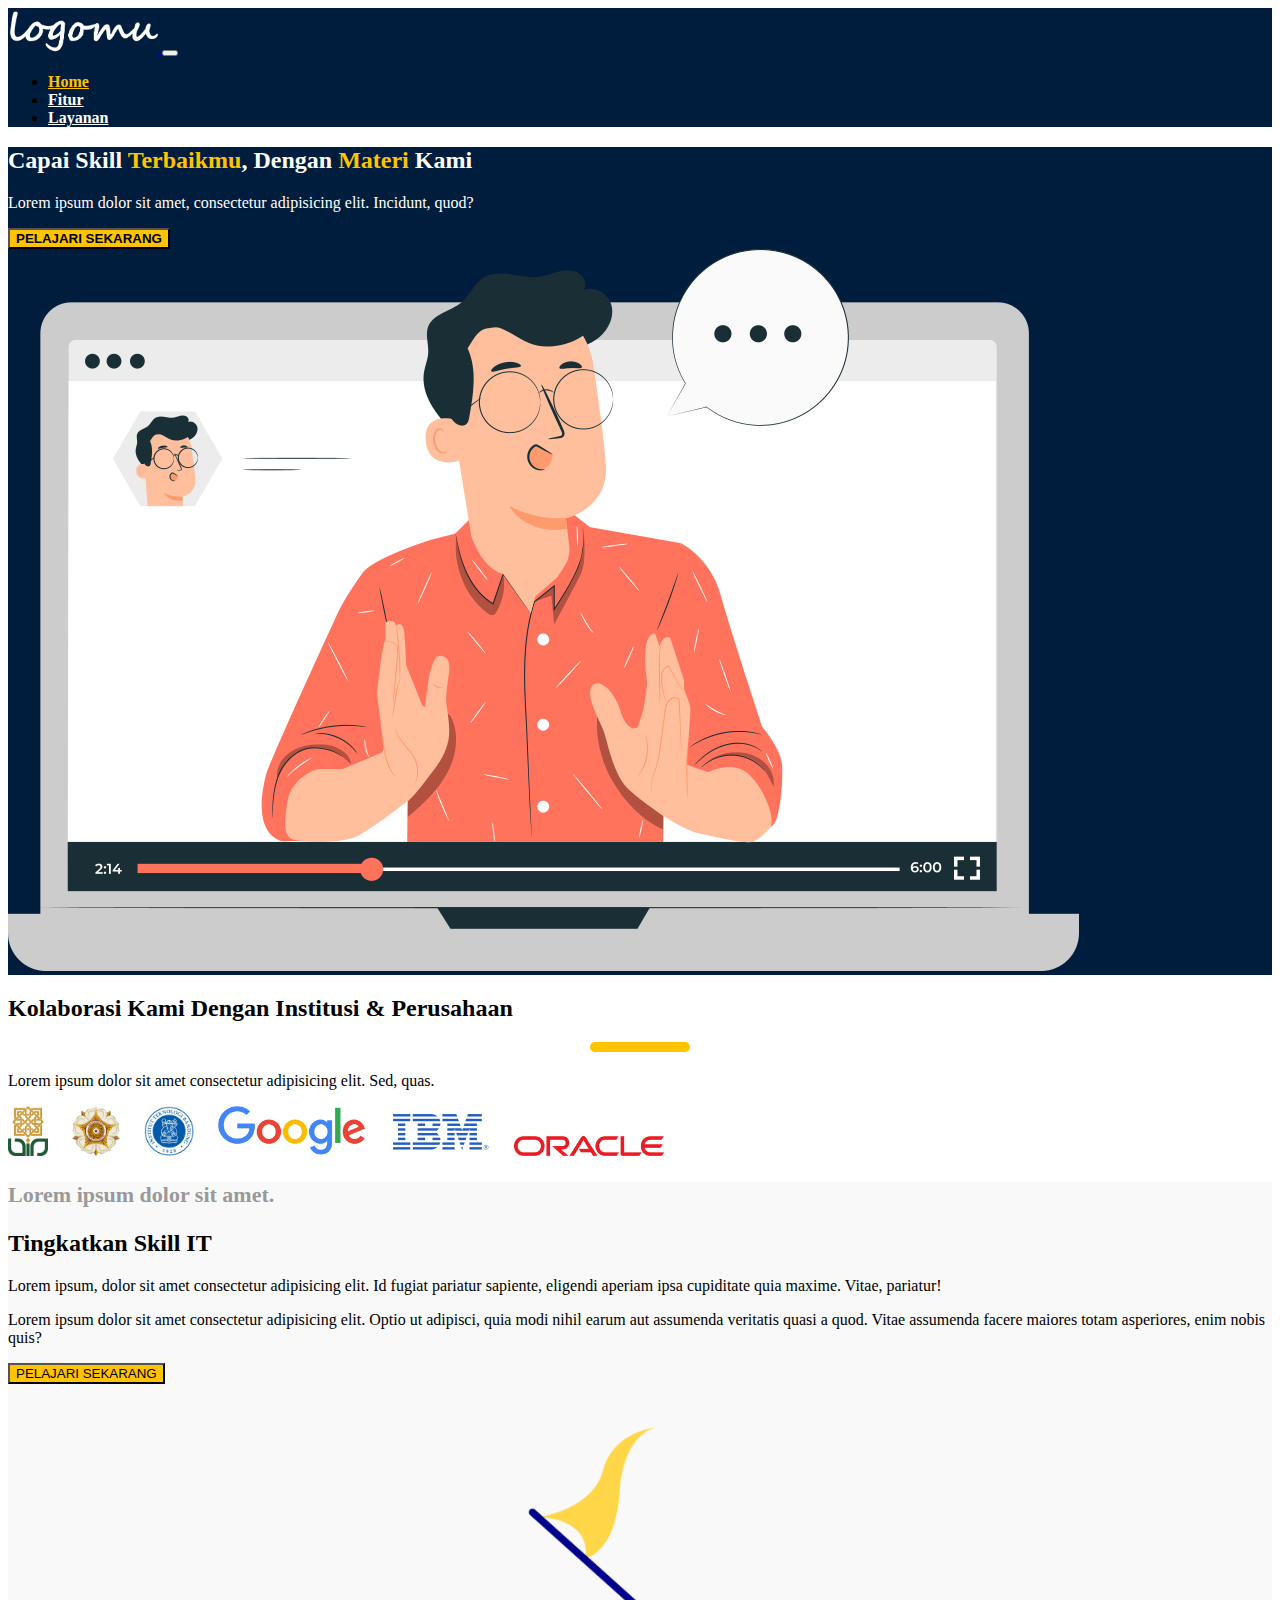
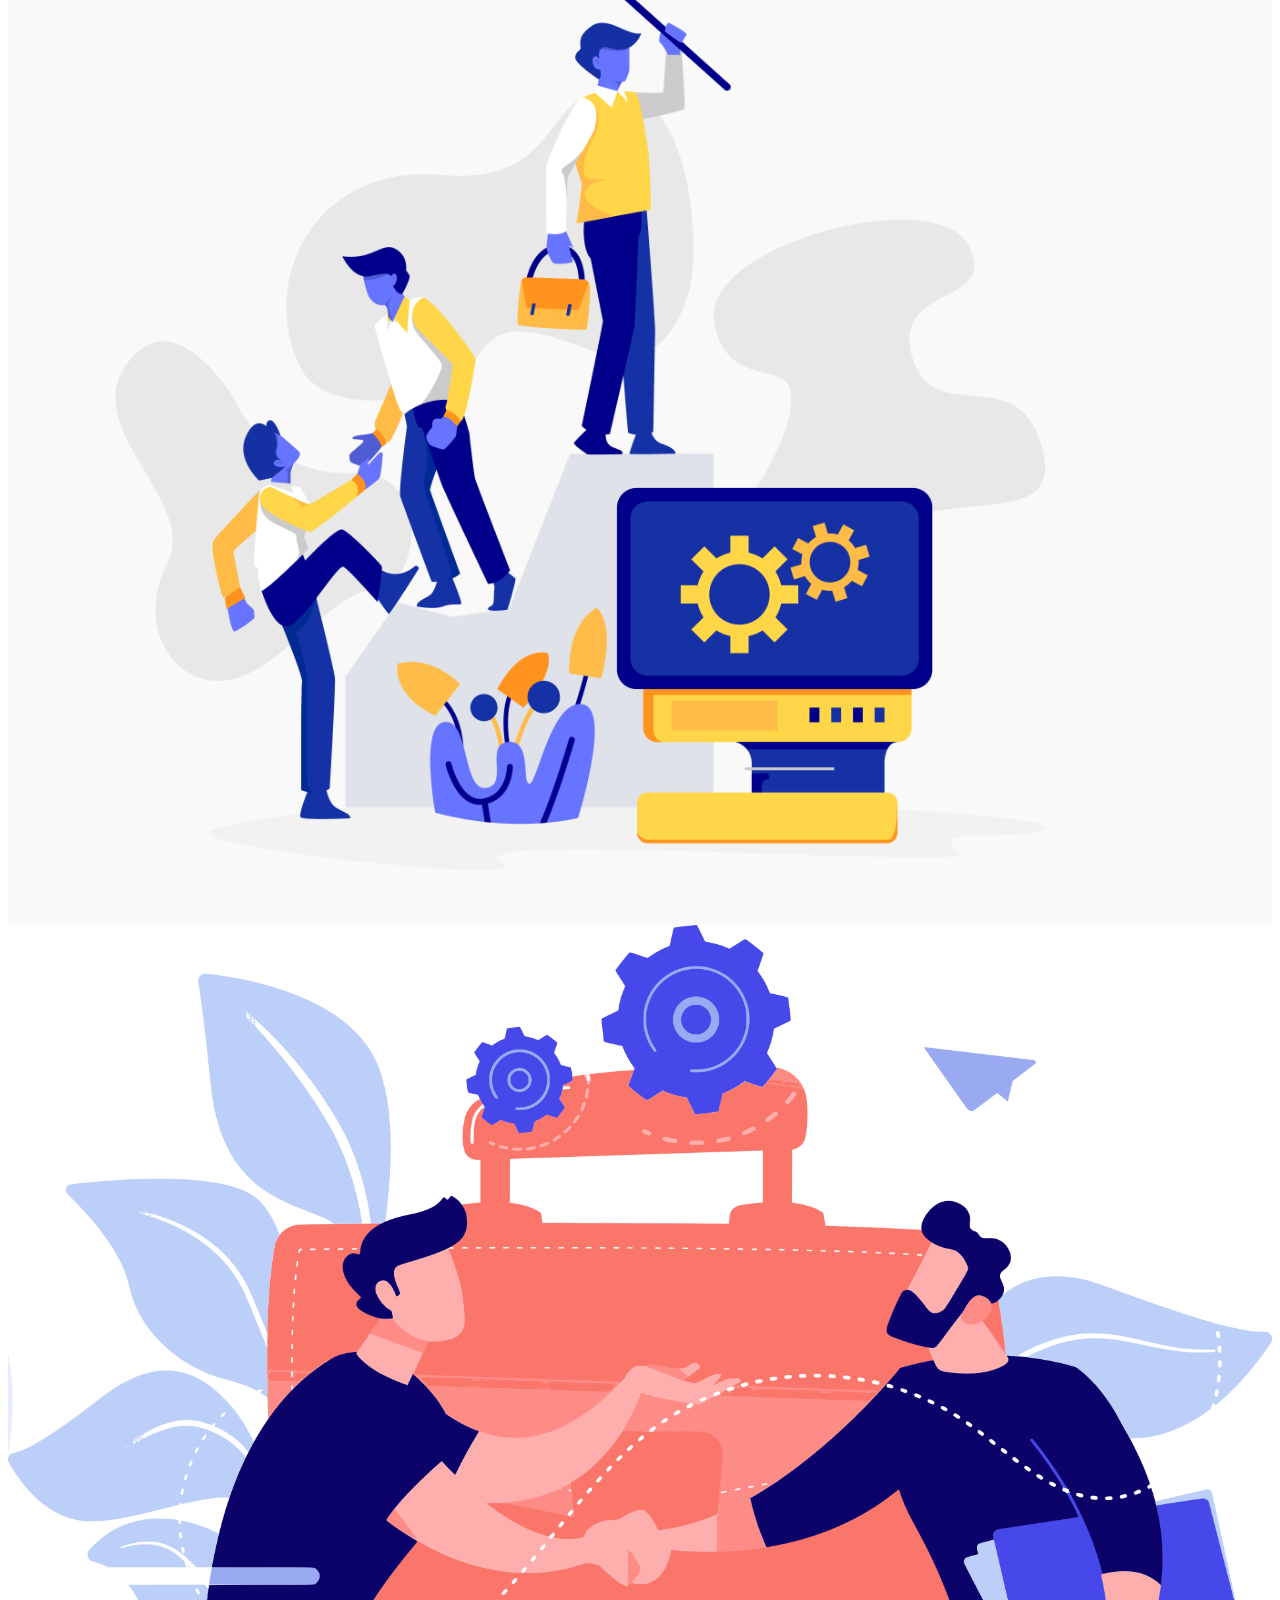
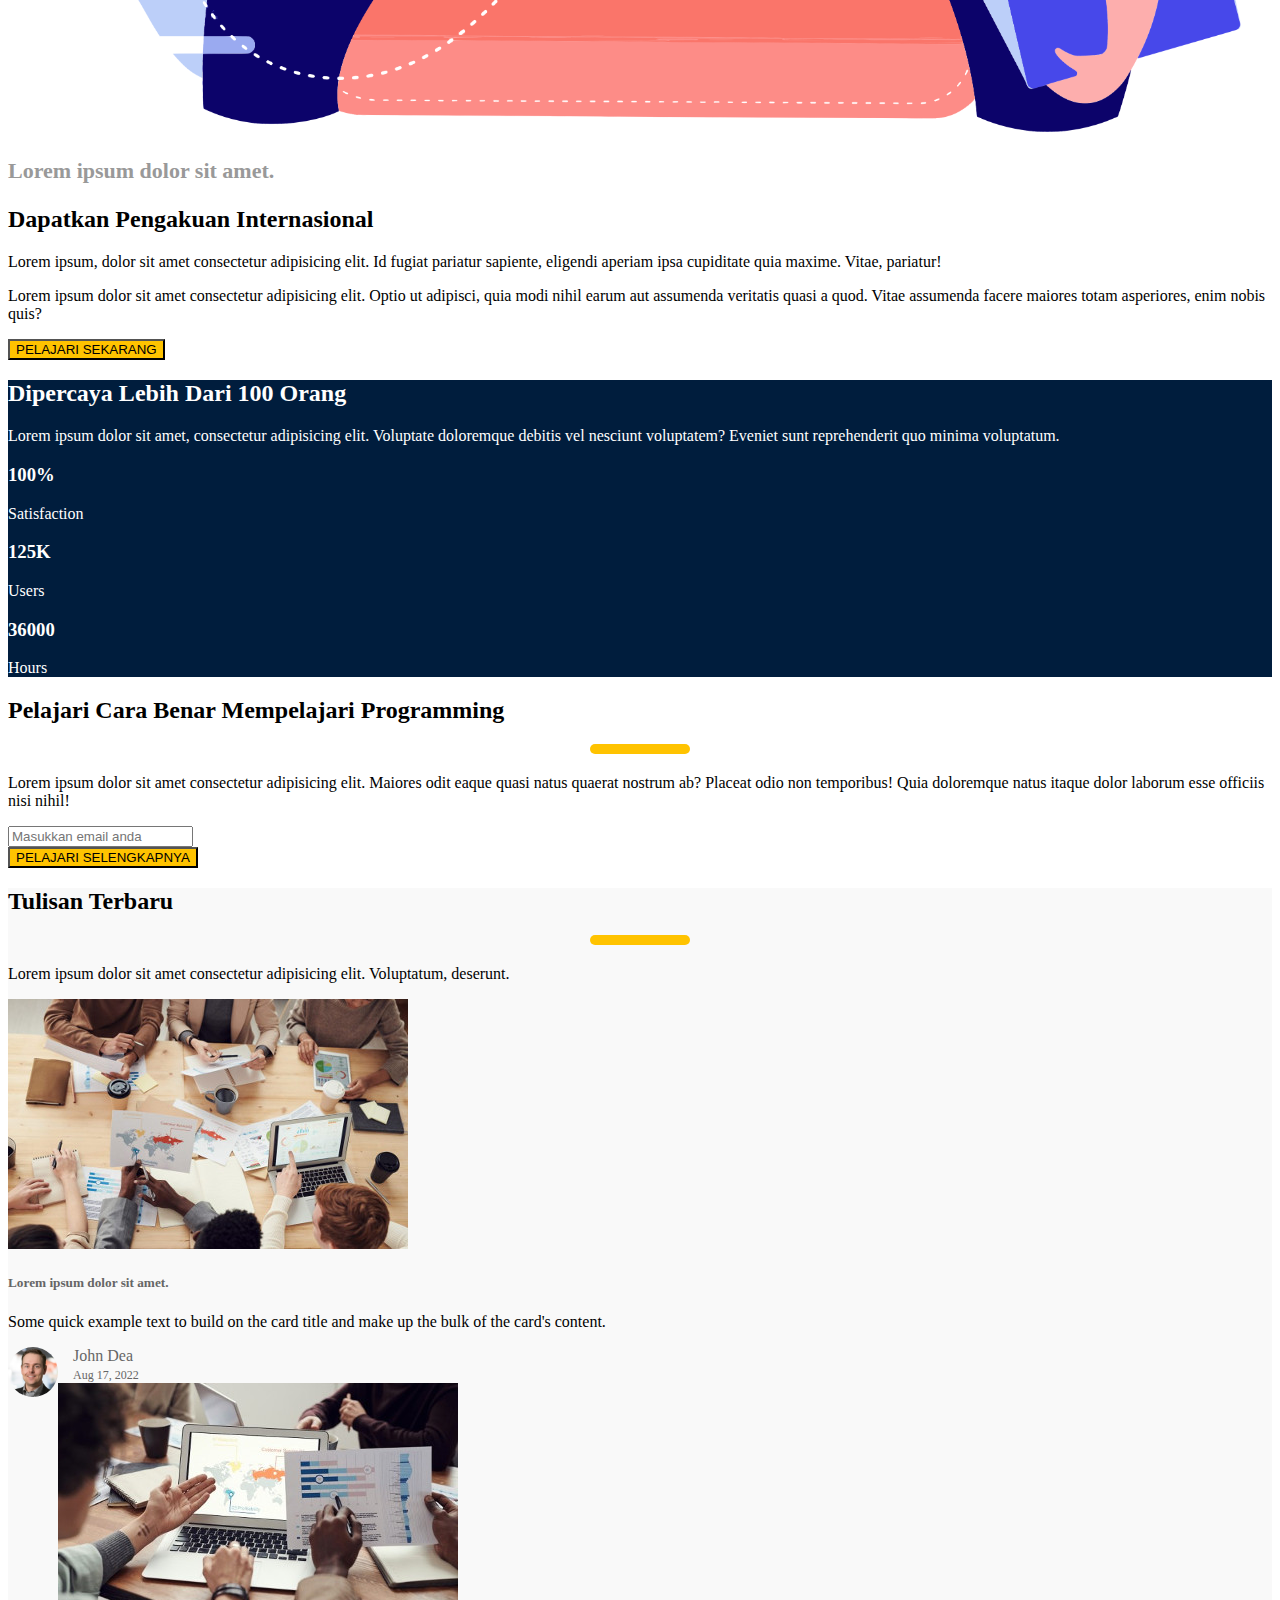
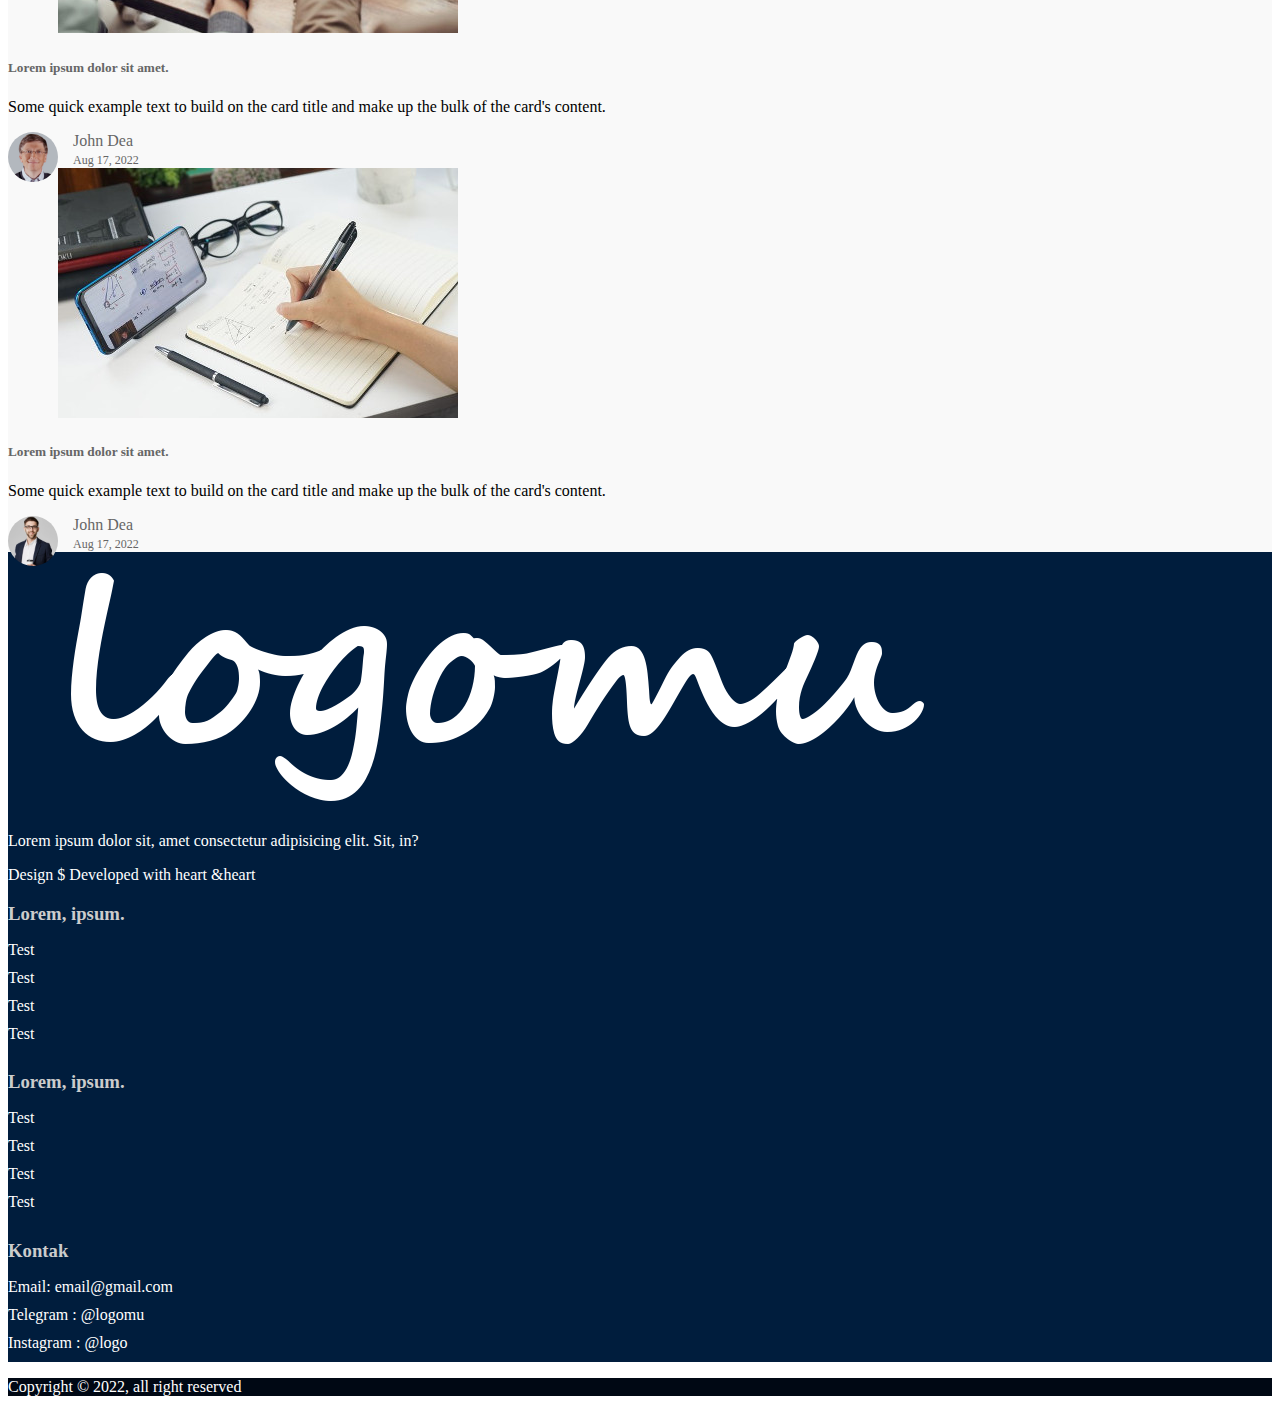
<file: index.html>
<!DOCTYPE html>
<html lang="en">
<head>
  <meta charset="UTF-8">
  <meta http-equiv="X-UA-Compatible" content="IE=edge">
  <meta name="viewport" content="width=device-width, initial-scale=1.0">
  <link href="https://cdn.jsdelivr.net/npm/bootstrap@5.1.3/dist/css/bootstrap.min.css" rel="stylesheet" integrity="sha384-1BmE4kWBq78iYhFldvKuhfTAU6auU8tT94WrHftjDbrCEXSU1oBoqyl2QvZ6jIW3" crossorigin="anonymous">
  <link rel="stylesheet" href="css/main.css">
  <title>Document</title>
</head>
<body>
  <header class="navbar navbar-expand-lg navbar-dark main-nav sticky-top">
    <div class="container">
      <a class="navbar-brand" href="index.html">
        <img src="img/logo.png" class="main-logo" alt="">
        <img src="img/logo-hitam.png" class="main-logo-hitam" alt="">
      </a>
      <button class="navbar-toggler" type="button" data-bs-toggle="collapse" data-bs-target="#navbarNav" aria-controls="navbarNav" aria-expanded="false" aria-label="Toggle navigation">
        <span class="navbar-toggler-icon"></span>
      </button>
      <div class="collapse navbar-collapse" id="navbarNav">
        <ul class="navbar-nav ms-auto py-3">
          <li class="nav-item px-3">
            <a class="nav-link active" aria-current="page" href="#">Home</a>
          </li>
          <li class="nav-item px-3">
            <a class="nav-link" href="page.html">Fitur</a>
          </li>
          <li class="nav-item px-3">
            <a class="nav-link" href="#">Layanan</a>
          </li>
        </ul>
      </div>
    </div>
  </header>
  <section class="main-biru">
    <div class="container py-5">
      <div class="row">
        <div class="col-lg-6 text text-center align-self-center">
          <div>
            <h2>Capai Skill <span>Terbaikmu</span>, Dengan <span>Materi</span> Kami</h2>
            <p>
              Lorem ipsum dolor sit amet, consectetur adipisicing elit. Incidunt, quod?
            </p>
            <button type="button" class="btn btn-warning" style="font-weight: 600;">PELAJARI SEKARANG</button>
          </div>
        </div>
        <div class="col-lg-6">
          <div class="px-4 py-5">
            <img class="w-100 px-4" src="img/header.png" alt="">
          </div>
        </div>
      </div>
    </div>
  </section>
  <section id="main-kolaborasi">
    <div class="comtainer py-5">
      <h2 class="text-center main-judul">Kolaborasi Kami Dengan Institusi & Perusahaan</h2>
      <p class="text-center">Lorem ipsum dolor sit amet consectetur adipisicing elit. Sed, quas.</p>
      <div class="text-center">
        <a href=""><img src="img/uinsuka.png" alt=""></a>
        <a href=""><img src="img/ugm.png" alt=""></a>
        <a href=""><img src="img/itb.png" alt=""></a>
        <a href=""><img src="img/google.png" alt=""></a>
        <a href=""><img src="img/ibm.png" alt=""></a>
        <a href=""><img src="img/oracle.png" alt=""></a>
      </div>
    </div>
  </section>
  <section id="upgrade" class="main-grey">
    <div class="container py-5">
      <div class="row">
        <div class="col-lg-6 px-2">
          <p class="main-atas-judul">Lorem ipsum dolor sit amet.</p>
          <h2>Tingkatkan Skill IT</h2>
          <p>Lorem ipsum, dolor sit amet consectetur adipisicing elit. Id fugiat pariatur sapiente, eligendi aperiam ipsa cupiditate quia maxime. Vitae, pariatur!</p>
          <p>Lorem ipsum dolor sit amet consectetur adipisicing elit. Optio ut adipisci, quia modi nihil earum aut assumenda veritatis quasi a quod. Vitae assumenda facere maiores totam asperiores, enim nobis quis?</p>
          <button class="btn btn-warning">PELAJARI SEKARANG</button>
        </div>
        <div class="col-lg-6 px-5">
          <img src="img/upgrade.png" alt="" style="width: 90%;">
        </div>
      </div>
    </div>
  </section>
  <section id="sertifikasi" class="">
    <div class="container py-5">
      <div class="row">
        <div class="col-lg-6 px-5">
          <img src="img/handshake.png" alt="" style="width: 100%;">
        </div>
        <div class="col-lg-6 px-2">
          <p class="main-atas-judul">Lorem ipsum dolor sit amet.</p>
          <h2>Dapatkan Pengakuan Internasional</h2>
          <p>Lorem ipsum, dolor sit amet consectetur adipisicing elit. Id fugiat pariatur sapiente, eligendi aperiam ipsa cupiditate quia maxime. Vitae, pariatur!</p>
          <p>Lorem ipsum dolor sit amet consectetur adipisicing elit. Optio ut adipisci, quia modi nihil earum aut assumenda veritatis quasi a quod. Vitae assumenda facere maiores totam asperiores, enim nobis quis?</p>
          <button class="btn btn-warning">PELAJARI SEKARANG</button>
        </div>
        
      </div>
    </div>
  </section>
  <section id="kepercayaan" class="main-biru">
    <div class="container py-5">
      <div class="row text-center">
        <div class="col-lg-8 mx-auto">
          <h2>Dipercaya Lebih Dari 100 Orang</h2>
          <p>Lorem ipsum dolor sit amet, consectetur adipisicing elit. Voluptate doloremque debitis vel nesciunt voluptatem? Eveniet sunt reprehenderit quo minima voluptatum.</p>
          <div class="row">
            <div class="col-md-4">
              <h3>100%</h3>
              <p>Satisfaction</p>
            </div>
            <div class="col-md-4">
              <h3>125K</h3>
              <p>Users</p>
            </div>
            <div class="col-md-4">
              <h3>36000</h3>
              <p>Hours</p>
            </div>
          </div>
        </div>
      </div>
    </div>
  </section>
  <section id="subscribe">
    <div class="container py-5 text-center">
      <h2 class="main-judul">Pelajari Cara Benar Mempelajari Programming</h2>
      <p>Lorem ipsum dolor sit amet consectetur adipisicing elit. Maiores odit eaque quasi natus quaerat nostrum ab? Placeat odio non temporibus! Quia doloremque natus itaque dolor laborum esse officiis nisi nihil!</p>
      <div class="col-md-4 mx-auto">
        <div class="mb-3">
          <input type="text" class="form-control" placeholder="Masukkan email anda">
        </div>
        <button class="btn btn-warning w-100">PELAJARI SELENGKAPNYA</button>
      </div>
    </div>
  </section>
  <section id="blog" class="main-grey">
    <div class="container text-center py-5">
      <h2 class="main-judul">Tulisan Terbaru</h2>
      <p>Lorem ipsum dolor sit amet consectetur adipisicing elit. Voluptatum, deserunt.</p>
      <div class="row text-start">
        <div class="col-md-4 mb-3">
          <div class="card border-0 shadow-sm w-100">
            <img src="img/blog1.jpg" class="card-img-top" alt="...">
            <div class="card-body">
              <h5 class="card-title"><a href="blog-detail.html">Lorem ipsum dolor sit amet.</a></h5>
              <p class="card-text">Some quick example text to build on the card title and make up the bulk of the card's content.</p>
              
            </div>
            <div class="card-body main-blog-info">
              <a href="#"><img src="img/person1.png" alt=""></a>
              <a href="#" class="main-blog-author">John Dea</a> <br>
              <span>Aug 17, 2022</span>
            </div>
          </div>
        </div>
        <div class="col-md-4 mb-3">
          <div class="card border-0 shadow-sm w-100">
            <img src="img/blog2.jpg" class="card-img-top" alt="...">
            <div class="card-body">
              <h5 class="card-title"><a href="blog-detail.html">Lorem ipsum dolor sit amet.</a></h5>
              <p class="card-text">Some quick example text to build on the card title and make up the bulk of the card's content.</p>
              
            </div>
            <div class="card-body main-blog-info">
              <a href="#"><img src="img/person2.png" alt=""></a>
              <a href="#" class="main-blog-author">John Dea</a> <br>
              <span>Aug 17, 2022</span>
            </div>
          </div>
        </div>
        <div class="col-md-4 mb-3">
          <div class="card border-0 shadow-sm w-100">
            <img src="img/blog3.jpg" class="card-img-top" alt="...">
            <div class="card-body">
              <h5 class="card-title"><a href="blog-detail.html">Lorem ipsum dolor sit amet.</a></h5>
              <p class="card-text">Some quick example text to build on the card title and make up the bulk of the card's content.</p>
              
            </div>
            <div class="card-body main-blog-info">
              <a href="#"><img src="img/person3.png" alt=""></a>
              <a href="#" class="main-blog-author">John Dea</a> <br>
              <span>Aug 17, 2022</span>
            </div>
          </div>
        </div>
      </div>
    </div>
  </section>
  <footer>
    <div class="main-footer-menu main-biru py-5">
      <div class="container">
        <div class="row">
          <div class="col-lg-3 mb-3">
            <div class="mb-3">
              <a href="#"><img src="img/logo.png" class="w-100" alt=""></a>
            </div>
            <p>Lorem ipsum dolor sit, amet consectetur adipisicing elit. Sit, in?</p>
            <p>Design $ Developed with heart &heart</p>
          </div>
          <div class="col-lg-3 mb-3">
            <h3>Lorem, ipsum.</h3>
            <ul>
              <li><a href="#">Test</a></li>
              <li><a href="#">Test</a></li>
              <li><a href="#">Test</a></li>
              <li><a href="#">Test</a></li>
            </ul>
          </div>
          <div class="col-lg-3 mb-3">
            <h3>Lorem, ipsum.</h3>
            <ul>
              <li><a href="#">Test</a></li>
              <li><a href="#">Test</a></li>
              <li><a href="#">Test</a></li>
              <li><a href="#">Test</a></li>
            </ul>
          </div>
          <div class="col-lg-3 mb-3">
            <h3>Kontak</h3>
            <ul>
              <li>Email: email@gmail.com</li>
              <li>Telegram : @logomu</li>
              <li>Instagram : @logo</li>
            </ul>
          </div>
        </div>
      </div>
    </div>
    <div class="text-center py-5 main-footer-copyright">
      Copyright &copy; 2022, all right reserved
    </div>
  </footer>
<script src="https://cdn.jsdelivr.net/npm/bootstrap@5.1.3/dist/js/bootstrap.bundle.min.js" integrity="sha384-ka7Sk0Gln4gmtz2MlQnikT1wXgYsOg+OMhuP+IlRH9sENBO0LRn5q+8nbTov4+1p" crossorigin="anonymous"></script>
<script src="https://code.jquery.com/jquery-3.6.0.min.js"></script>
<script src="js/main.js"></script>
</body>
</html>
</file>
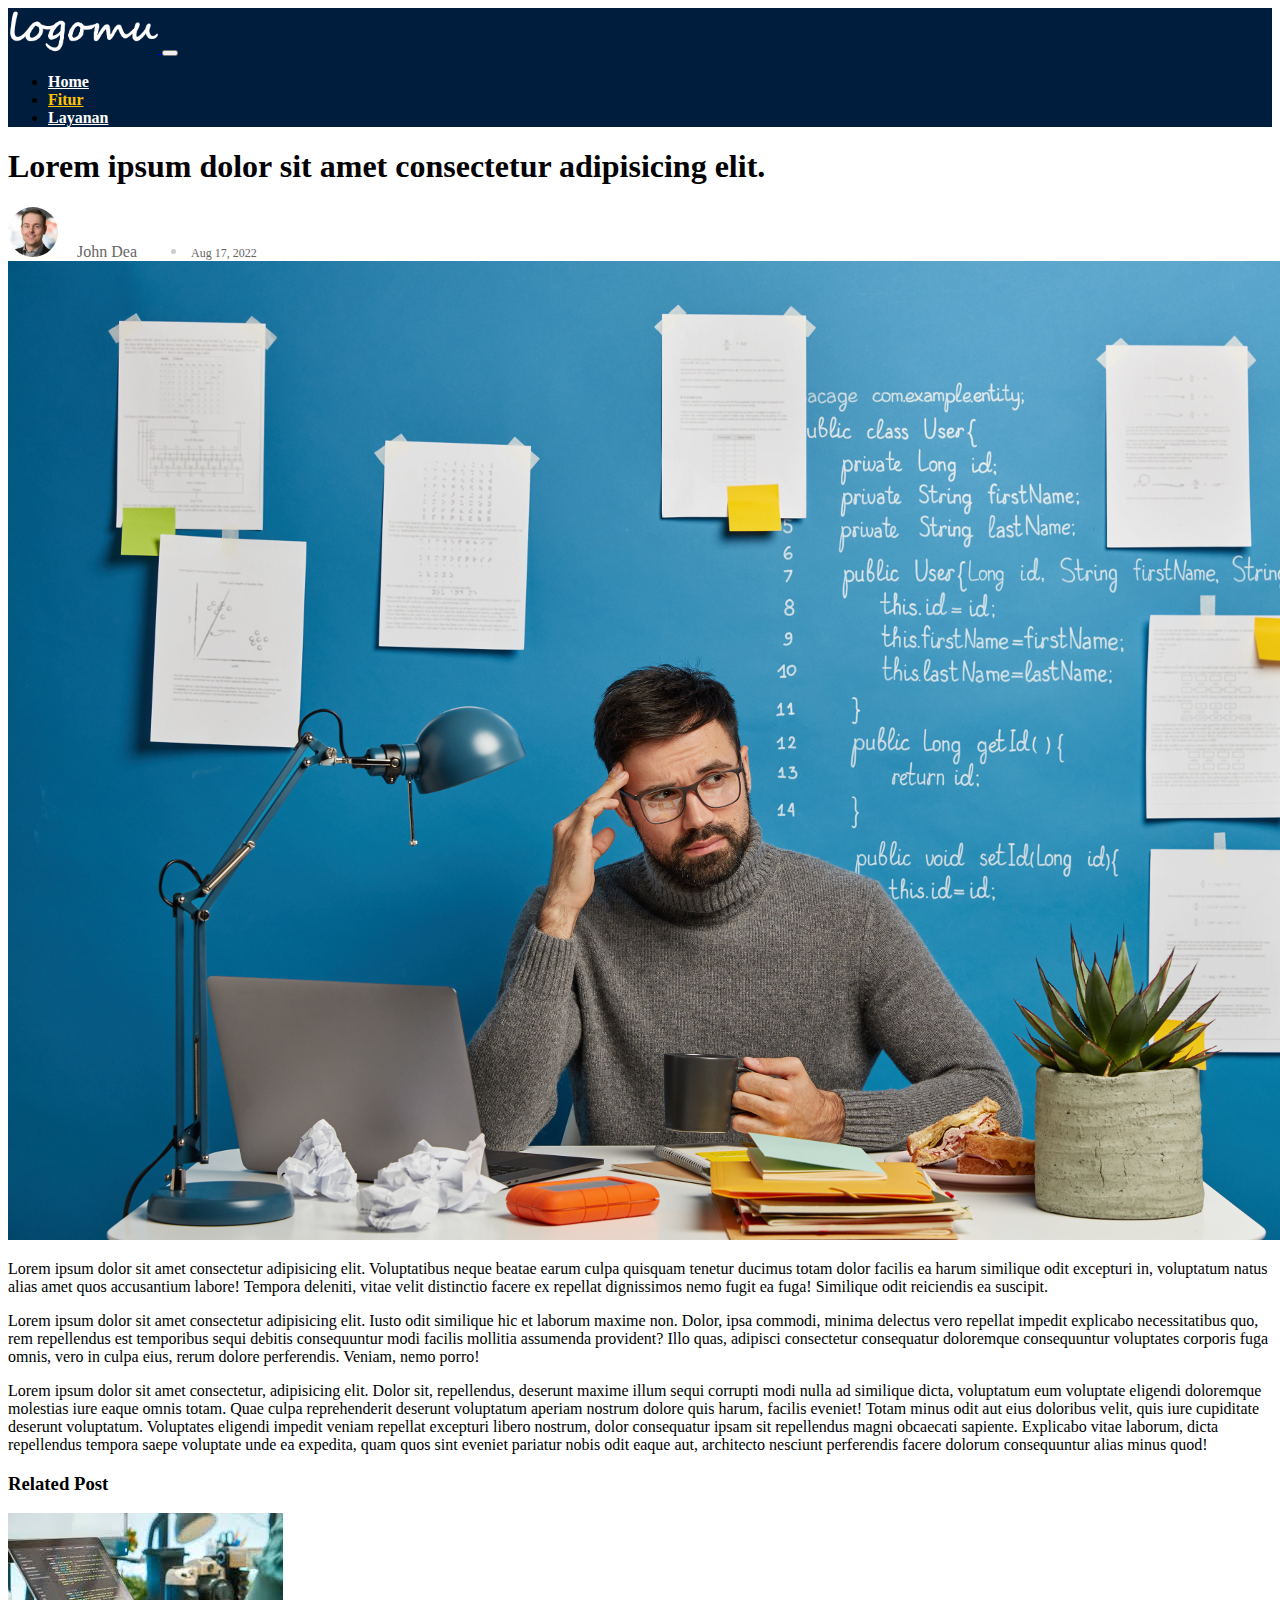
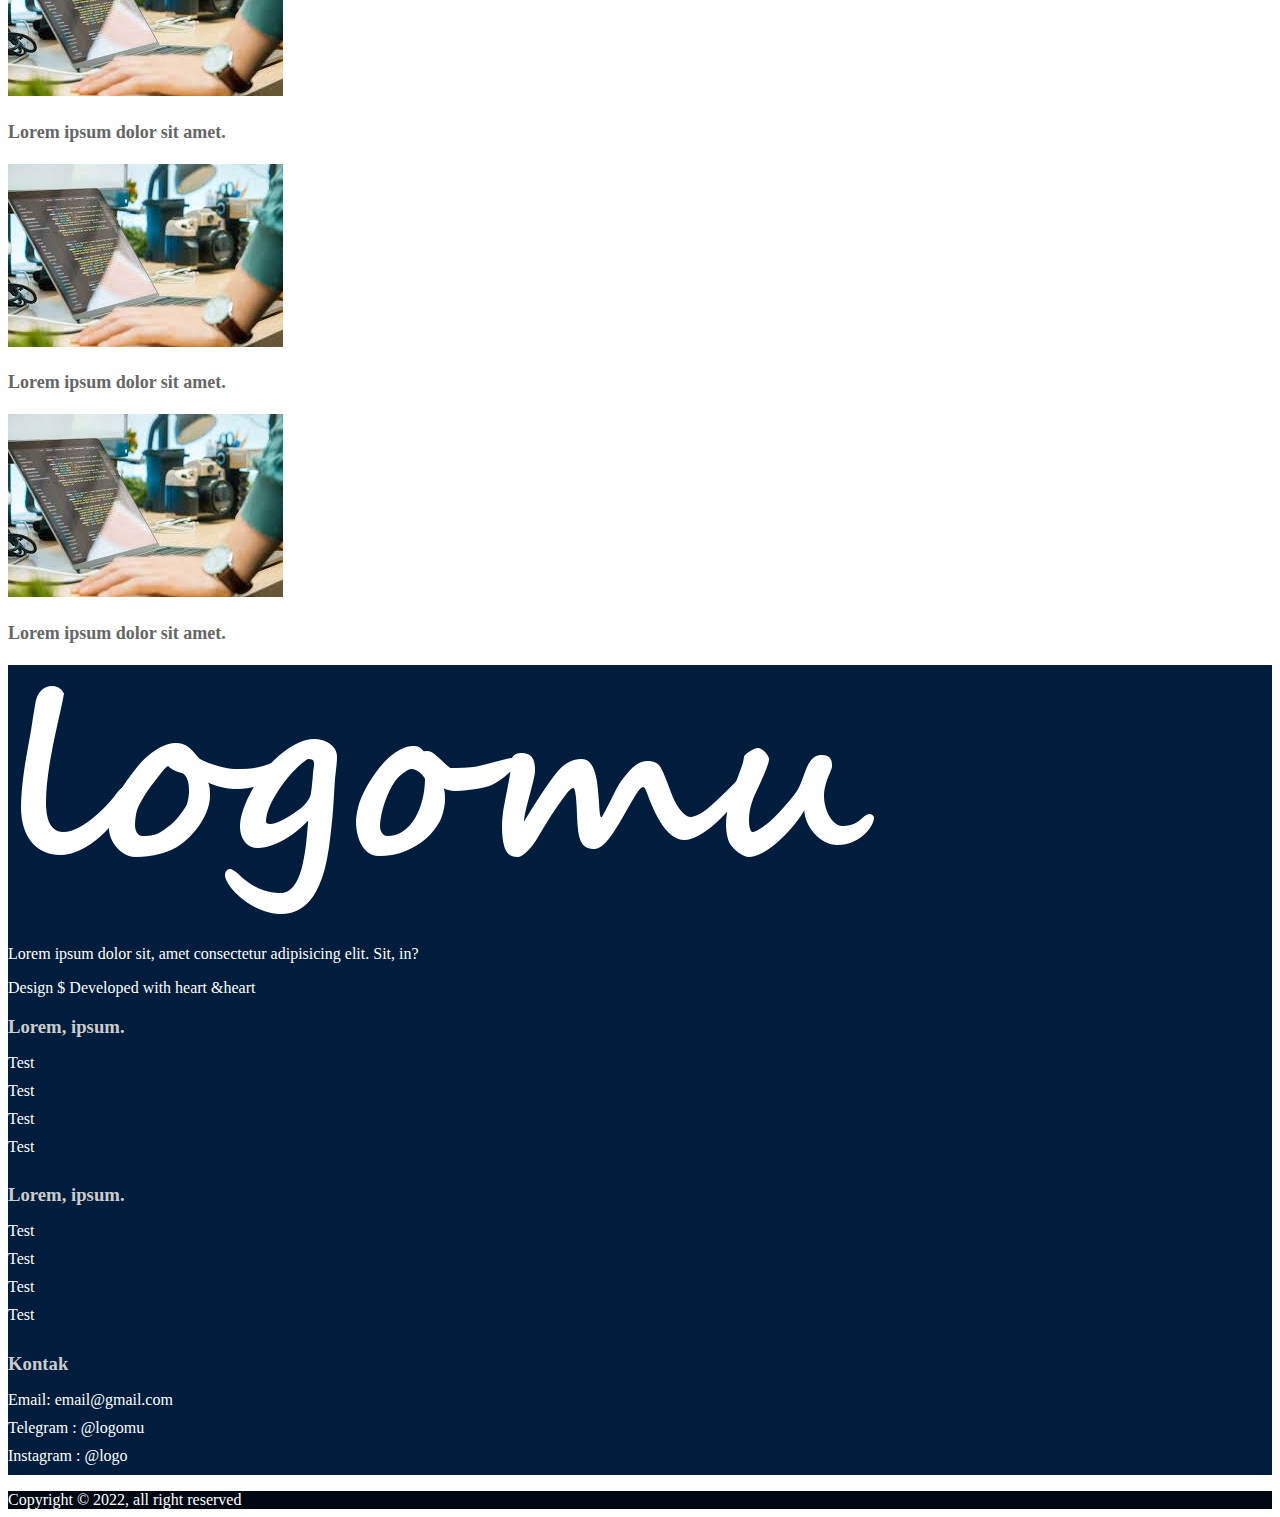
<file: blog-detail.html>
<!DOCTYPE html>
<html lang="en">
<head>
  <meta charset="UTF-8">
  <meta http-equiv="X-UA-Compatible" content="IE=edge">
  <meta name="viewport" content="width=device-width, initial-scale=1.0">
  <link href="https://cdn.jsdelivr.net/npm/bootstrap@5.1.3/dist/css/bootstrap.min.css" rel="stylesheet" integrity="sha384-1BmE4kWBq78iYhFldvKuhfTAU6auU8tT94WrHftjDbrCEXSU1oBoqyl2QvZ6jIW3" crossorigin="anonymous">
  <link rel="stylesheet" href="css/main.css">
  <title>Document</title>
</head>
<body>
  <header class="navbar navbar-expand-lg navbar-dark main-nav sticky-top">
    <div class="container">
      <a class="navbar-brand" href="index.html">
        <img src="img/logo.png" class="main-logo" alt="">
        <img src="img/logo-hitam.png" class="main-logo-hitam" alt="">
      </a>
      <button class="navbar-toggler" type="button" data-bs-toggle="collapse" data-bs-target="#navbarNav" aria-controls="navbarNav" aria-expanded="false" aria-label="Toggle navigation">
        <span class="navbar-toggler-icon"></span>
      </button>
      <div class="collapse navbar-collapse" id="navbarNav">
        <ul class="navbar-nav ms-auto py-3">
          <li class="nav-item px-3">
            <a class="nav-link" aria-current="page" href="#">Home</a>
          </li>
          <li class="nav-item px-3">
            <a class="nav-link active" href="page.html">Fitur</a>
          </li>
          <li class="nav-item px-3">
            <a class="nav-link" href="#">Layanan</a>
          </li>
        </ul>
      </div>
    </div>
  </header>
  
  <section id="blog-detail">
      <div class="container py-5">
          <div class="row">
              <div class="col-lg-8 mx-auto">
                  <div class="rounded shadow-lg w-100">
                    <div >
                        <div class="py-4 px-4">
                            <h1>Lorem ipsum dolor sit amet consectetur adipisicing elit.</h1>
                            <div class="main-blog-info">
                                <a href=""><img src="img/person1.png" alt=""></a>
                                <a href="" class="main-author-name">John Dea</a>
                                <span>Aug 17, 2022</span>
                            </div>
                        </div>
                        
                        <div class="py-5">
                            <img src="img/blog-detail.jpg" alt="" class="w-100">
                        </div>
                        <div class="py-4 px-4">
                            <p>Lorem ipsum dolor sit amet consectetur adipisicing elit. Voluptatibus neque beatae earum culpa quisquam tenetur ducimus totam dolor facilis ea harum similique odit excepturi in, voluptatum natus alias amet quos accusantium labore! Tempora deleniti, vitae velit distinctio facere ex repellat dignissimos nemo fugit ea fuga! Similique odit reiciendis ea suscipit.</p>
                            <p>Lorem ipsum dolor sit amet consectetur adipisicing elit. Iusto odit similique hic et laborum maxime non. Dolor, ipsa commodi, minima delectus vero repellat impedit explicabo necessitatibus quo, rem repellendus est temporibus sequi debitis consequuntur modi facilis mollitia assumenda provident? Illo quas, adipisci consectetur consequatur doloremque consequuntur voluptates corporis fuga omnis, vero in culpa eius, rerum dolore perferendis. Veniam, nemo porro!</p>
                            <p>Lorem ipsum dolor sit amet consectetur, adipisicing elit. Dolor sit, repellendus, deserunt maxime illum sequi corrupti modi nulla ad similique dicta, voluptatum eum voluptate eligendi doloremque molestias iure eaque omnis totam. Quae culpa reprehenderit deserunt voluptatum aperiam nostrum dolore quis harum, facilis eveniet! Totam minus odit aut eius doloribus velit, quis iure cupiditate deserunt voluptatum. Voluptates eligendi impedit veniam repellat excepturi libero nostrum, dolor consequatur ipsam sit repellendus magni obcaecati sapiente. Explicabo vitae laborum, dicta repellendus tempora saepe voluptate unde ea expedita, quam quos sint eveniet pariatur nobis odit eaque aut, architecto nesciunt perferendis facere dolorum consequuntur alias minus quod!</p>

                        </div>
                    </div>
                  </div>
                  <div class="mt-5 main-tulisan-lain">
                      <h3 class="mb-3">
                          Related Post
                      </h3>
                      <div class="row">
                          <div class="col-lg-4 col-md-4 col-sm-4">
                            <img src="img/thumbnail1.jpg" class="rounded w-100" alt="">
                            <h4><a href="#">Lorem ipsum dolor sit amet.</a></h4>
                          </div>
                          <div class="col-lg-4 col-md-4 col-sm-4">
                            <img src="img/thumbnail1.jpg" class="rounded w-100" alt="">
                            <h4><a href="#">Lorem ipsum dolor sit amet.</a></h4>
                          </div>
                          <div class="col-lg-4 col-md-4 col-sm-4">
                            <img src="img/thumbnail1.jpg" class="rounded w-100" alt="">
                            <h4><a href="#">Lorem ipsum dolor sit amet.</a></h4>
                          </div>
                      </div>
                  </div>
              </div>
          </div>
      </div>
  </section>
  
  <footer>
    <div class="main-footer-menu main-biru py-5">
      <div class="container">
        <div class="row">
          <div class="col-lg-3 mb-3">
            <div class="mb-3">
              <a href="#"><img src="img/logo.png" class="w-100" alt=""></a>
            </div>
            <p>Lorem ipsum dolor sit, amet consectetur adipisicing elit. Sit, in?</p>
            <p>Design $ Developed with heart &heart</p>
          </div>
          <div class="col-lg-3 mb-3">
            <h3>Lorem, ipsum.</h3>
            <ul>
              <li><a href="#">Test</a></li>
              <li><a href="#">Test</a></li>
              <li><a href="#">Test</a></li>
              <li><a href="#">Test</a></li>
            </ul>
          </div>
          <div class="col-lg-3 mb-3">
            <h3>Lorem, ipsum.</h3>
            <ul>
              <li><a href="#">Test</a></li>
              <li><a href="#">Test</a></li>
              <li><a href="#">Test</a></li>
              <li><a href="#">Test</a></li>
            </ul>
          </div>
          <div class="col-lg-3 mb-3">
            <h3>Kontak</h3>
            <ul>
              <li>Email: email@gmail.com</li>
              <li>Telegram : @logomu</li>
              <li>Instagram : @logo</li>
            </ul>
          </div>
        </div>
      </div>
    </div>
    <div class="text-center py-5 main-footer-copyright">
      Copyright &copy; 2022, all right reserved
    </div>
  </footer>
<script src="https://cdn.jsdelivr.net/npm/bootstrap@5.1.3/dist/js/bootstrap.bundle.min.js" integrity="sha384-ka7Sk0Gln4gmtz2MlQnikT1wXgYsOg+OMhuP+IlRH9sENBO0LRn5q+8nbTov4+1p" crossorigin="anonymous"></script>
<script src="https://code.jquery.com/jquery-3.6.0.min.js"></script>
<script src="js/main.js"></script>
</body>
</html>
</file>
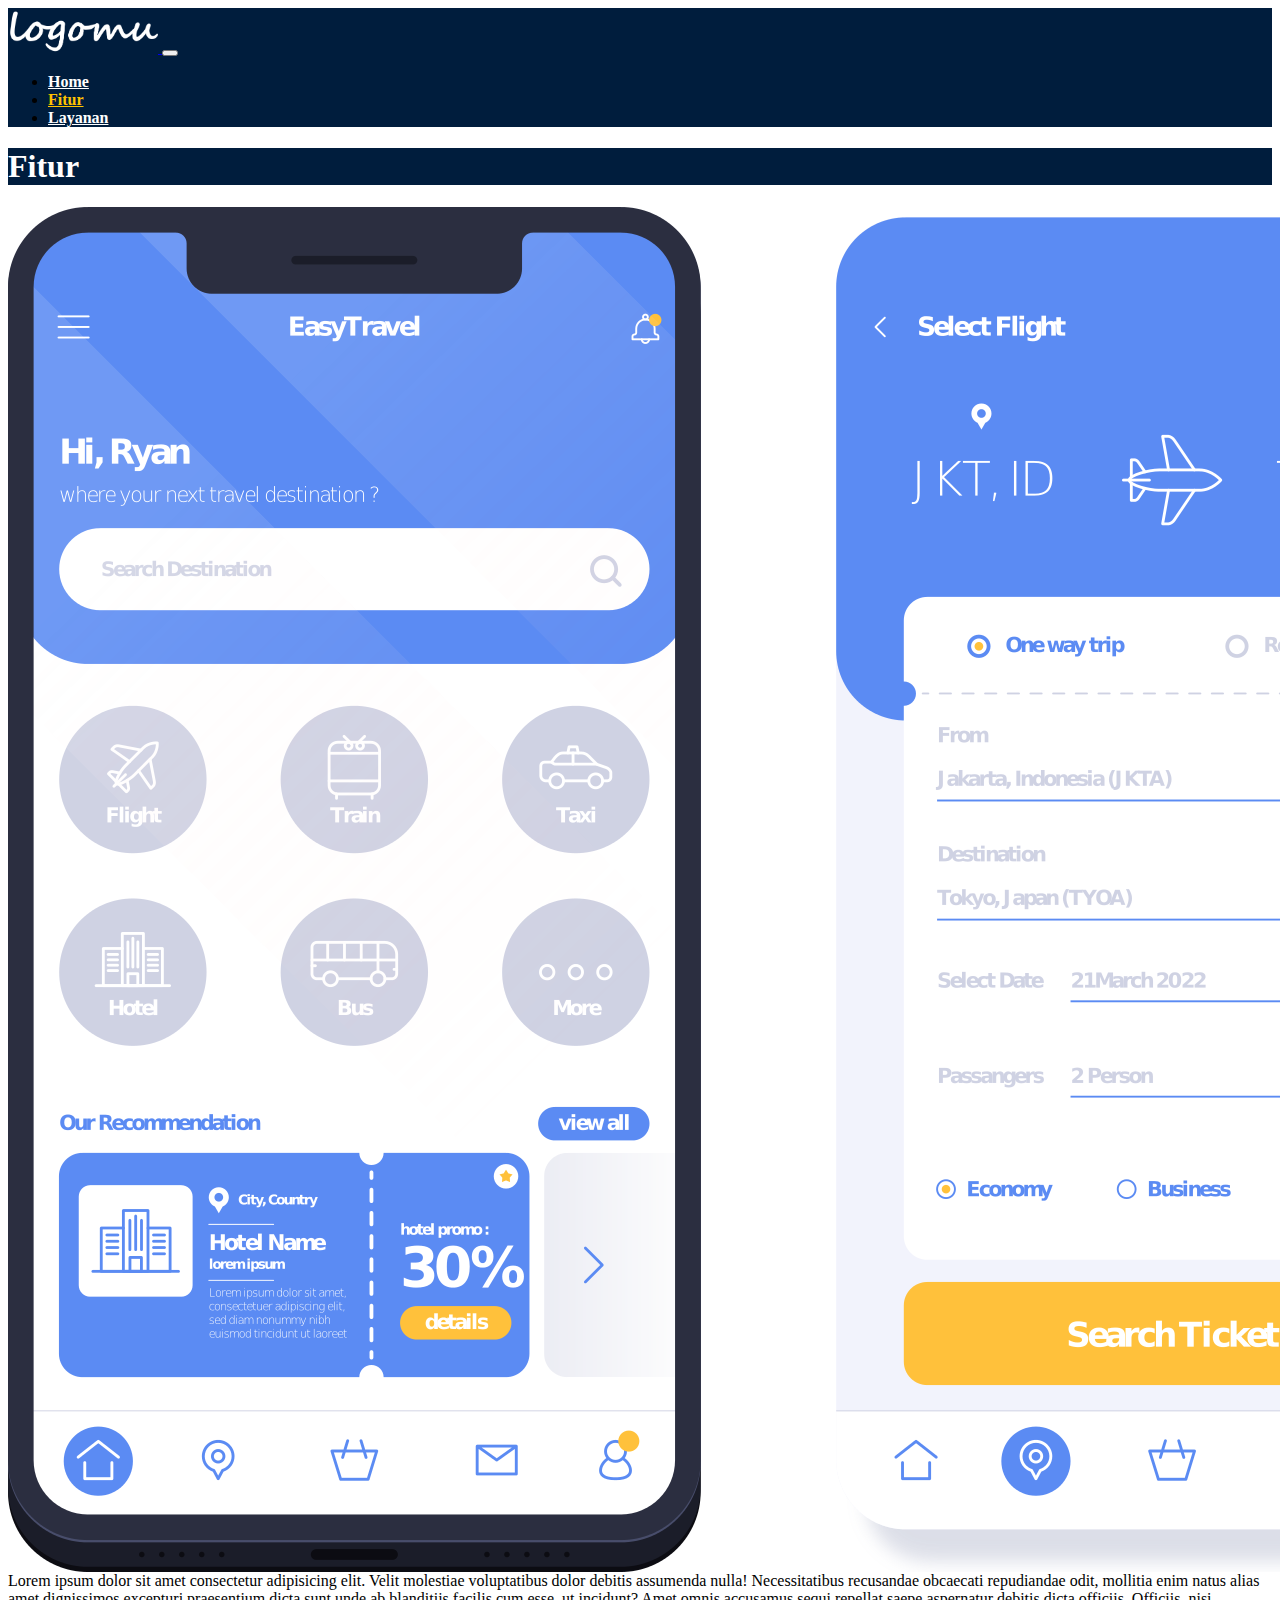
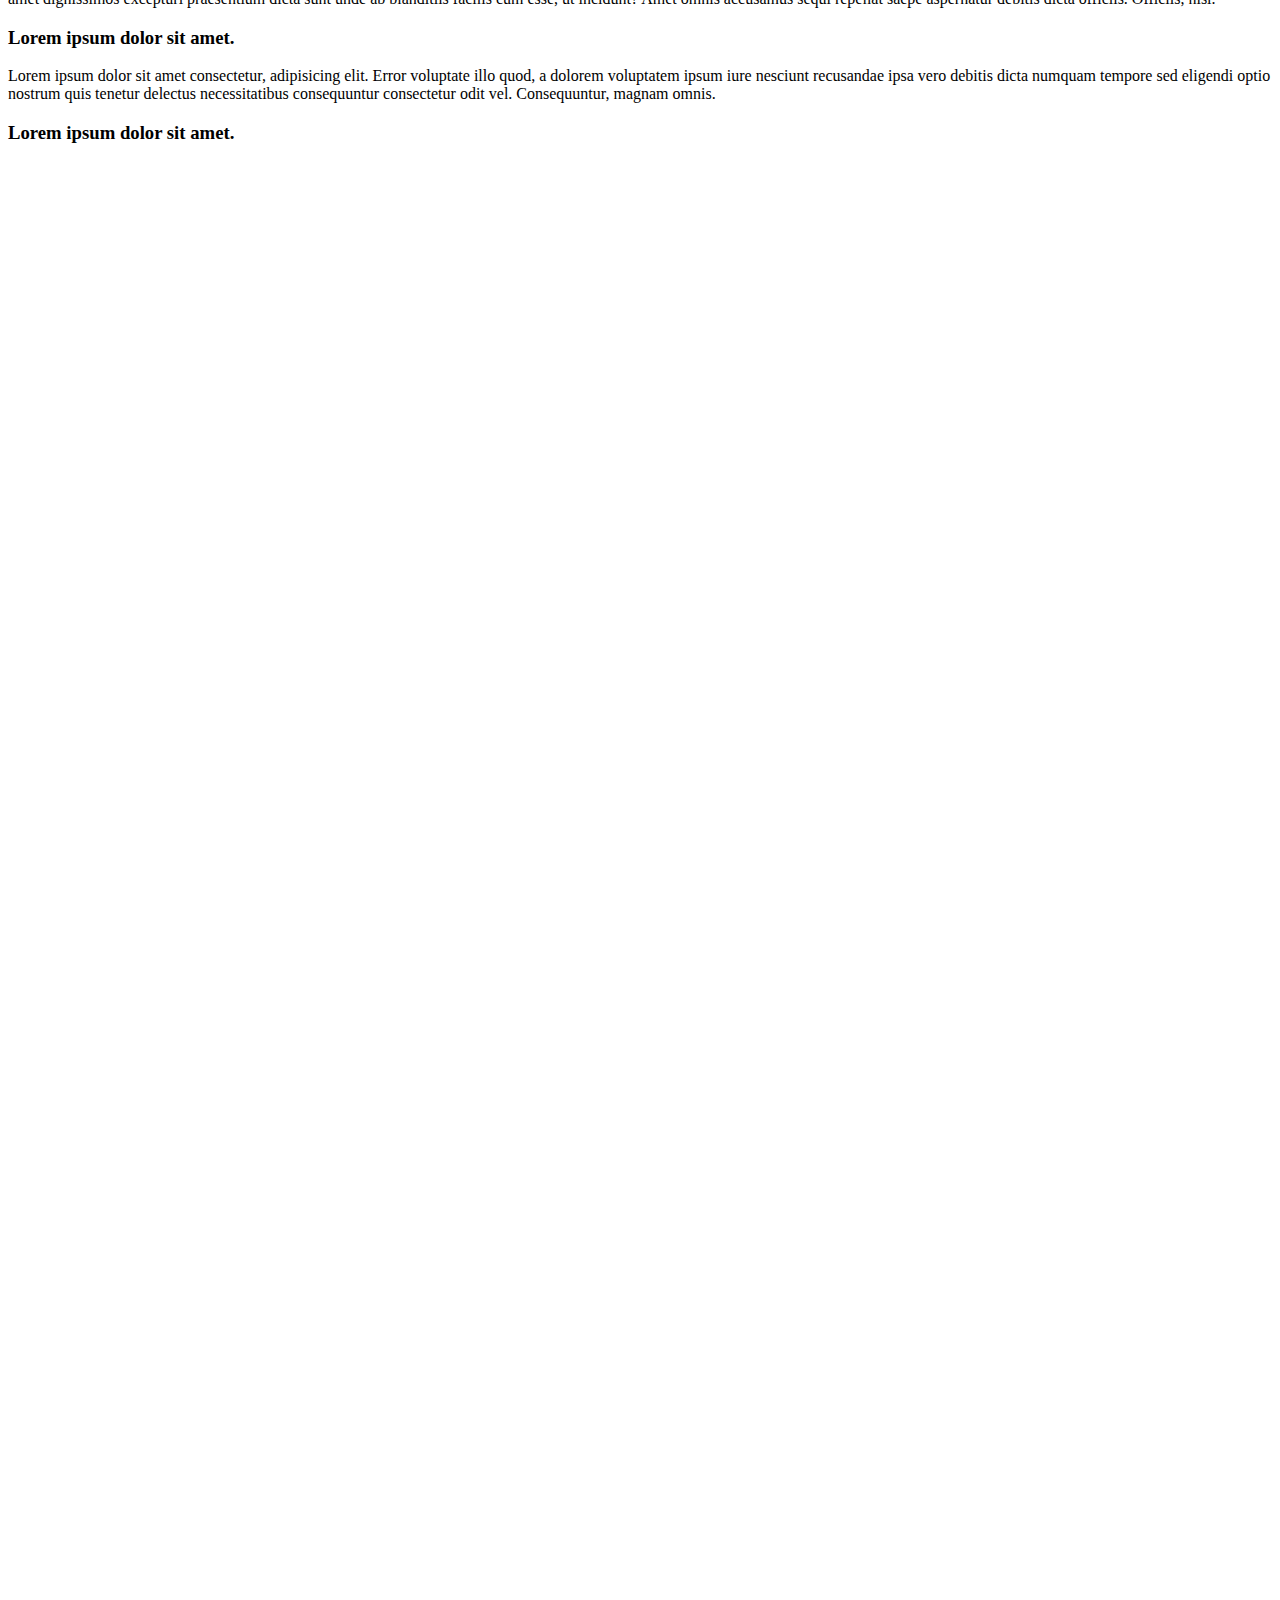
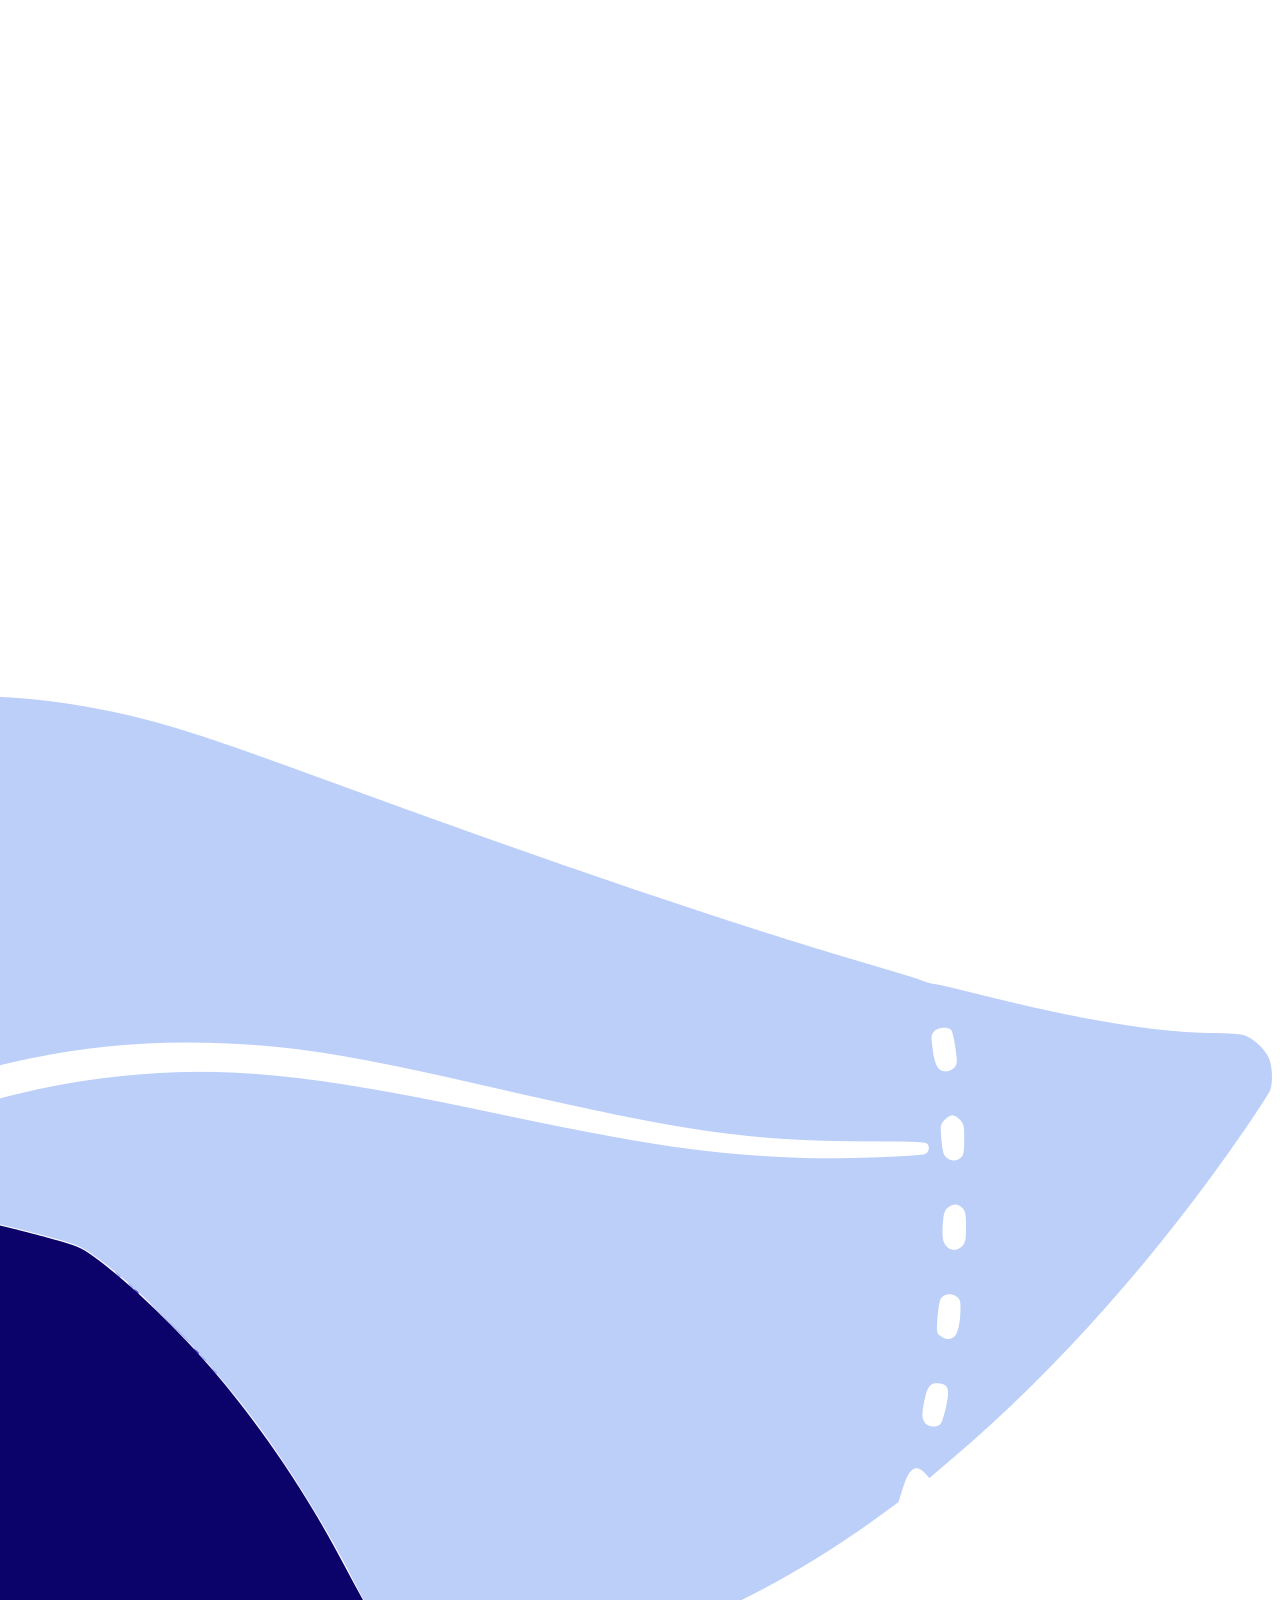
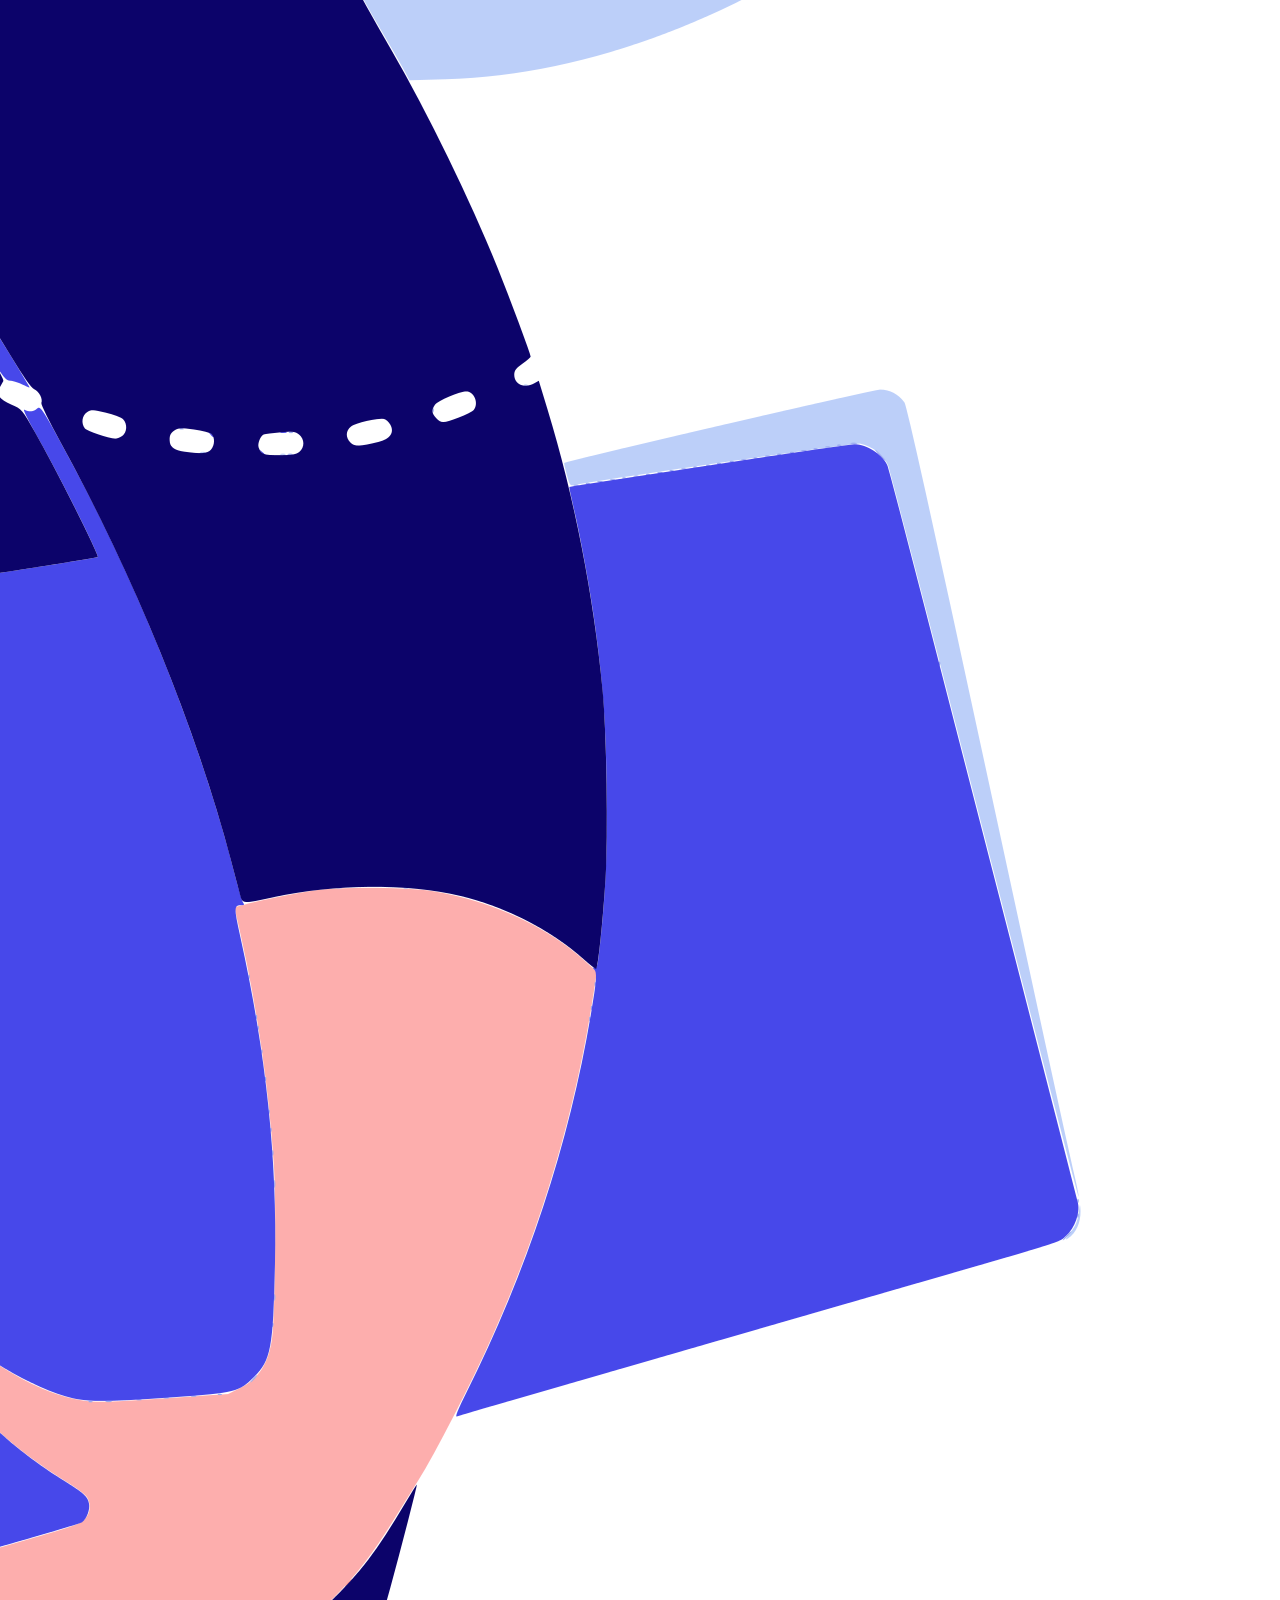
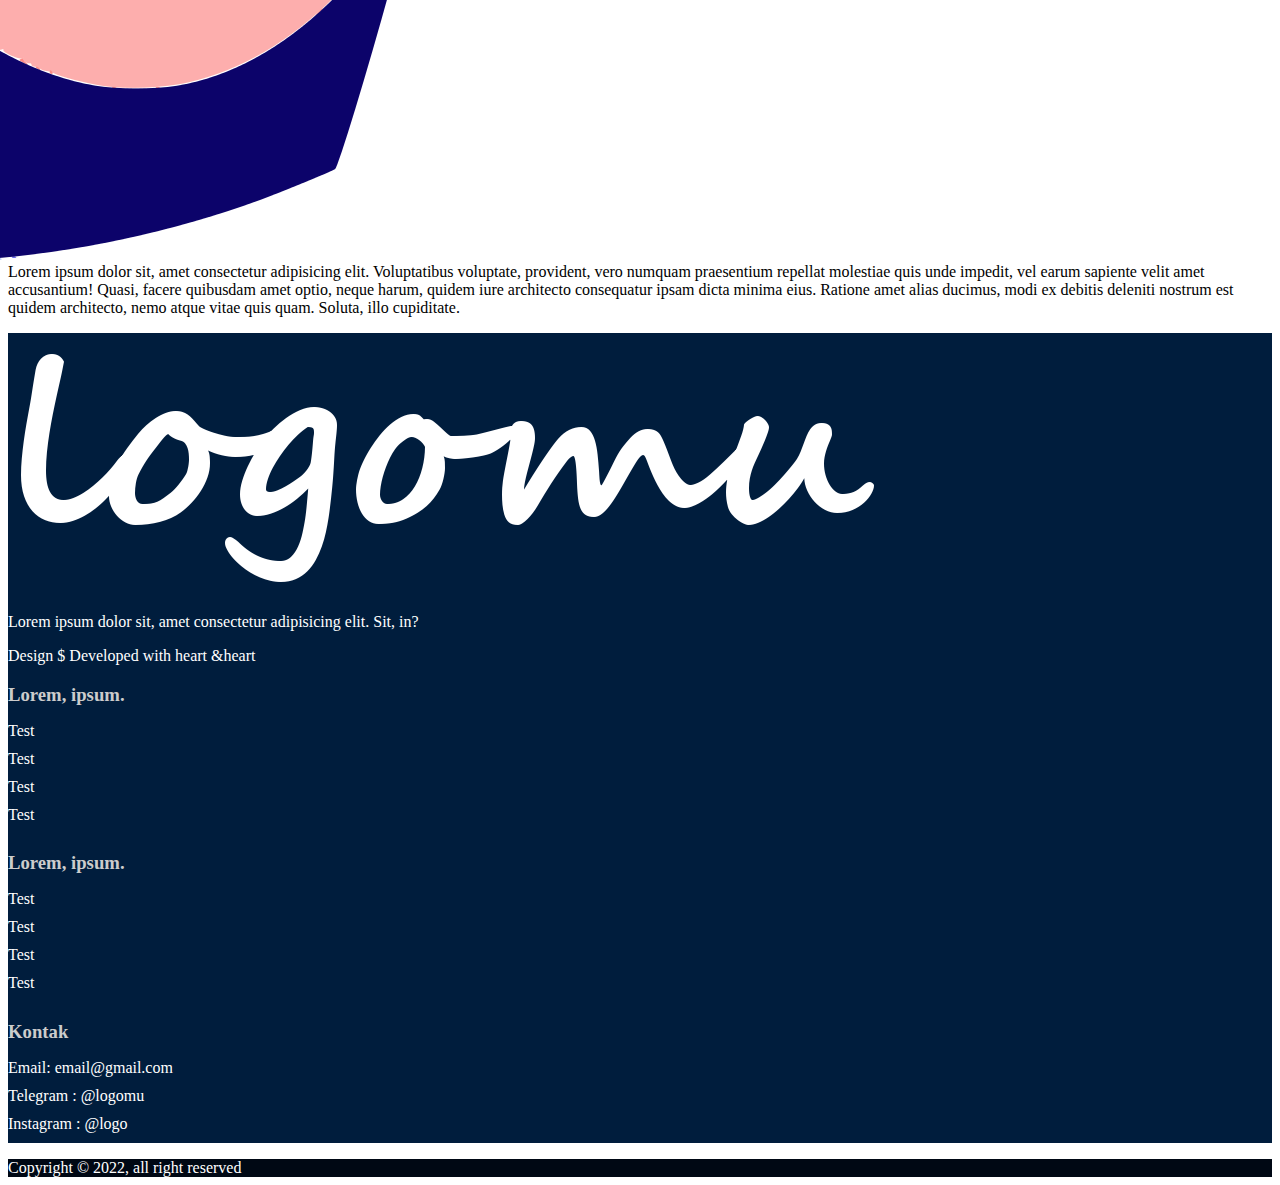
<file: page.html>
<!DOCTYPE html>
<html lang="en">
<head>
  <meta charset="UTF-8">
  <meta http-equiv="X-UA-Compatible" content="IE=edge">
  <meta name="viewport" content="width=device-width, initial-scale=1.0">
  <link href="https://cdn.jsdelivr.net/npm/bootstrap@5.1.3/dist/css/bootstrap.min.css" rel="stylesheet" integrity="sha384-1BmE4kWBq78iYhFldvKuhfTAU6auU8tT94WrHftjDbrCEXSU1oBoqyl2QvZ6jIW3" crossorigin="anonymous">
  <link rel="stylesheet" href="css/main.css">
  <title>Document</title>
</head>
<body>
  <header class="navbar navbar-expand-lg navbar-dark main-nav sticky-top">
    <div class="container">
      <a class="navbar-brand" href="index.html">
        <img src="img/logo.png" class="main-logo" alt="">
        <img src="img/logo-hitam.png" class="main-logo-hitam" alt="">
      </a>
      <button class="navbar-toggler" type="button" data-bs-toggle="collapse" data-bs-target="#navbarNav" aria-controls="navbarNav" aria-expanded="false" aria-label="Toggle navigation">
        <span class="navbar-toggler-icon"></span>
      </button>
      <div class="collapse navbar-collapse" id="navbarNav">
        <ul class="navbar-nav ms-auto py-3">
          <li class="nav-item px-3">
            <a class="nav-link" aria-current="page" href="#">Home</a>
          </li>
          <li class="nav-item px-3">
            <a class="nav-link active" href="page.html">Fitur</a>
          </li>
          <li class="nav-item px-3">
            <a class="nav-link" href="#">Layanan</a>
          </li>
        </ul>
      </div>
    </div>
  </header>
  
  <section class="main-biru">
      <div class="container py-5">
          <div class="text-center">
              <h1>Fitur</h1>
          </div>
      </div>
  </section>
  <section>
      <div class="container py-5">
          <div class="row">
                <div class="col-lg-8 mx-auto">
                    <p>
                        <img src="img/aplikasi.png" class="w-50 px-3 py-3 mx-3 my-3 rounded border" align="left" alt="">
                        Lorem ipsum dolor sit amet consectetur adipisicing elit. Velit molestiae voluptatibus dolor debitis assumenda nulla! Necessitatibus recusandae obcaecati repudiandae odit, mollitia enim natus alias amet dignissimos excepturi praesentium dicta sunt unde ab blanditiis facilis cum esse, ut incidunt? Amet omnis accusamus sequi repellat saepe aspernatur debitis dicta officiis. Officiis, nisi.</p>
                    <h3>Lorem ipsum dolor sit amet.</h3>
                    <p>Lorem ipsum dolor sit amet consectetur, adipisicing elit. Error voluptate illo quod, a dolorem voluptatem ipsum iure nesciunt recusandae ipsa vero debitis dicta numquam tempore sed eligendi optio nostrum quis tenetur delectus necessitatibus consequuntur consectetur odit vel. Consequuntur, magnam omnis.</p>
                    <h3>Lorem ipsum dolor sit amet.</h3>
                    <p>
                        <img src="img/handshake.png" class="w-50 px-3 py-3 mx-3 my-3 rounded border" align="right" alt="">
                        Lorem ipsum dolor sit, amet consectetur adipisicing elit. Voluptatibus voluptate, provident, vero numquam praesentium repellat molestiae quis unde impedit, vel earum sapiente velit amet accusantium! Quasi, facere quibusdam amet optio, neque harum, quidem iure architecto consequatur ipsam dicta minima eius. Ratione amet alias ducimus, modi ex debitis deleniti nostrum est quidem architecto, nemo atque vitae quis quam. Soluta, illo cupiditate.</p>
                </div>
          </div>
      </div>
  </section>
  <footer>
    <div class="main-footer-menu main-biru py-5">
      <div class="container">
        <div class="row">
          <div class="col-lg-3 mb-3">
            <div class="mb-3">
              <a href="#"><img src="img/logo.png" class="w-100" alt=""></a>
            </div>
            <p>Lorem ipsum dolor sit, amet consectetur adipisicing elit. Sit, in?</p>
            <p>Design $ Developed with heart &heart</p>
          </div>
          <div class="col-lg-3 mb-3">
            <h3>Lorem, ipsum.</h3>
            <ul>
              <li><a href="#">Test</a></li>
              <li><a href="#">Test</a></li>
              <li><a href="#">Test</a></li>
              <li><a href="#">Test</a></li>
            </ul>
          </div>
          <div class="col-lg-3 mb-3">
            <h3>Lorem, ipsum.</h3>
            <ul>
              <li><a href="#">Test</a></li>
              <li><a href="#">Test</a></li>
              <li><a href="#">Test</a></li>
              <li><a href="#">Test</a></li>
            </ul>
          </div>
          <div class="col-lg-3 mb-3">
            <h3>Kontak</h3>
            <ul>
              <li>Email: email@gmail.com</li>
              <li>Telegram : @logomu</li>
              <li>Instagram : @logo</li>
            </ul>
          </div>
        </div>
      </div>
    </div>
    <div class="text-center py-5 main-footer-copyright">
      Copyright &copy; 2022, all right reserved
    </div>
  </footer>
<script src="https://cdn.jsdelivr.net/npm/bootstrap@5.1.3/dist/js/bootstrap.bundle.min.js" integrity="sha384-ka7Sk0Gln4gmtz2MlQnikT1wXgYsOg+OMhuP+IlRH9sENBO0LRn5q+8nbTov4+1p" crossorigin="anonymous"></script>
<script src="https://code.jquery.com/jquery-3.6.0.min.js"></script>
<script src="js/main.js"></script>
</body>
</html>
</file>
<file: css/main.css>
.main-nav{
    background-color: #001D3D;
}

.main-nav .navbar-nav a.nav-link{
    color: #FFF;
    font-weight: 600;
}

.main-nav .navbar-nav a.nav-link.active, .main-nav .navbar-nav .nav-link:hover{
    color: #FFC300;
}

.navbar.scrolled{
    background-color: #fff;
    transition: background-color 0.5s ease;
    box-shadow: 0px -10px 30px #666;
}

.navbar.scrolled a.nav-link{
    color: #666;
}

/* untuk global */
.main-biru{
    background-color: #001D3D;
    color: #FFF;
}

.main-biru h2 span{
    color: #FFC300;
}

button.btn-warning{
    background-color: #FFC300;
}

h2.main-judul::after{
    margin: auto;
    margin-top: 20px;
    display: block;
    border-bottom: 10px solid #FFC300;
    width: 100px;
    border-radius: 20px;
    content: "";
}

.navbar img.main-logo{
    max-width: 150px;
}

.navbar img.main-logo-hitam{
    max-width: 150px;
    display: none;
}

.navbar.scrolled img.main-logo-hitam{
    display: inline-block;
}

.navbar.scrolled img.main-logo{
    display: none;
}

a:hover{
    transition: color 0.2s ease;
}

/* untuk kolaborasi */
#main-kolaborasi img{
    max-height: 50px;
    max-width: 150px;
}

#main-kolaborasi a{
    display: inline-block;
    word-spacing: 20px;
    margin-right: 20px;
    scroll-margin-bottom: 20px;
}

.main-grey{
    background-color: #f9f9f9;
}

.main-atas-judul{
    color: #999;
    font-size: 22px;
    font-weight: 600;
}

/* blog */
.main-blog-info img{
    width: 50px;
    border-radius: 50%;
    float: left;
}

.main-blog-info{
    color: #666;
    position: relative;
}

.main-blog-info a{
    padding-right: 15px;
    color: #666;
    text-decoration: none;
}

.main-blog-info a:hover{
    color: #FFC300;
}

.main-blog-info span{
    font-size: 12px ;
    padding-left: 15px;
}

#blog a{
    color: #666;
    text-decoration: none;
}

#blog a:hover{
    color: #FFC300;
}

/* footer */

.main-footer-menu h3{
    color: #CCC;
    margin-bottom: 15px;
}

.main-footer-menu a{
    color: #fff;
    text-decoration: none;
}

.main-footer-menu ul{
    list-style-type: none;
    padding-left: 0px;
    margin-left: 0px;

}

.main-footer-menu ul li{
    padding-bottom: 10px;
}

.main-footer-copyright{
    background-color: #000814;
    color: #fff;
}

#blog-detail .main-blog-info img{
    float: none;
}

#blog-detail .main-blog-info span::before{
    content: "";
    background-color: #CCC;
    margin-bottom: 3px;
    display: inline-block;
    margin-right: 15px;
    height: 5px;
    width: 5px;
    border-radius: 50%;
}

.main-tulisan-lain h4 a{
    color: #666;
    text-decoration: none;
    font-size: 18px;
    font-weight: 600;
}
</file>
